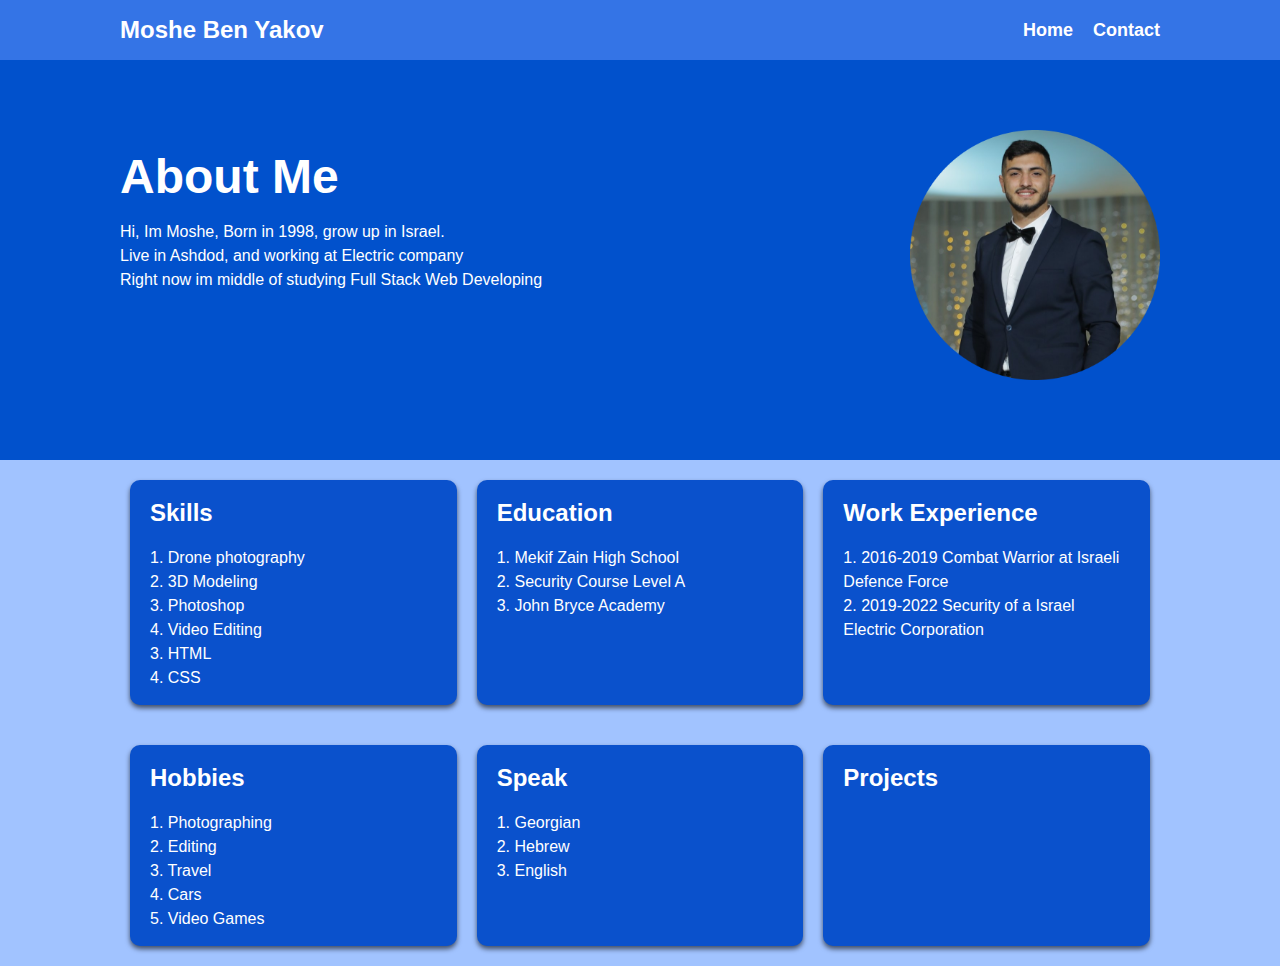
<file: Moshe Ben Yakov Resume/index.html>
<!DOCTYPE html>
<html lang="en">
<head>
    <meta charset="UTF-8">
    <meta http-equiv="X-UA-Compatible" content="IE=edge">
    <meta name="viewport" content="width=device-width, initial-scale=1.0">
    <title>Moshe Ben Yakov</title>
    <link rel="stylesheet" href="style.css">
</head>
<body>
    <nav class="navbar">
        <div class="container">
            <div class="logo">Moshe Ben Yakov</div>
                <ul>
                    <li>
                        <a href="#">Home</a>
                    </li>
                    <li>
                    <a href="Contact.html">Contact</a>
                    </li>
                </ul>
        </div>
    </nav>

    <header class="header">
        <div class="container">
            <div>
                <h1>About Me</h1>
                <p>
                    Hi, Im Moshe, Born in 1998, grow up in Israel.<br>
                    Live in Ashdod, and working at Electric company<br>
                    Right now im middle of studying Full Stack Web Developing
                </p>
            </div>
            <img src="assets/MOSHEP" width="250px">
        </div>
    </header>

    <section class="boxes">
        <div class="container">
            <div class="box">
                <h2></i>Skills</h2>
                <p>
                    1. Drone photography<br>
                    2. 3D Modeling<br>
                    3. Photoshop<br>
                    4. Video Editing<br>
                    3. HTML<br>
                    4. CSS
                </p>
            </div>
            <div class="box">
                <h2>Education</h2>
                <p>
                    1. Mekif Zain High School<br>
                    2. Security Course Level A<br>
                    3. John Bryce Academy
                </p>
            </div>
            <div class="box">
                <h2></i>Work Experience</h2>
                <p>
                    1. 2016-2019 Combat Warrior at Israeli Defence Force<br>
                    2. 2019-2022 Security of a Israel Electric Corporation
                </p>
            </div>
        </div>

        <div class="container">
            <div class="box">
                <h2></i>Hobbies</h2>
                <p>
                   1. Photographing<br>
                   2. Editing<br>
                   3. Travel<br>
                   4. Cars<br>
                   5. Video Games
                </p>
            </div>
            <div class="box">
                <h2>Speak</h2>
                <p>
                    1. Georgian<br>
                    2. Hebrew<br>
                    3. English
                </p>
            </div>
            <div class="box">
                <h2>Projects</h2>
                <p>
                    
                </p>
            </div>
        </div>

    </section>

</body>
</html>
</file>
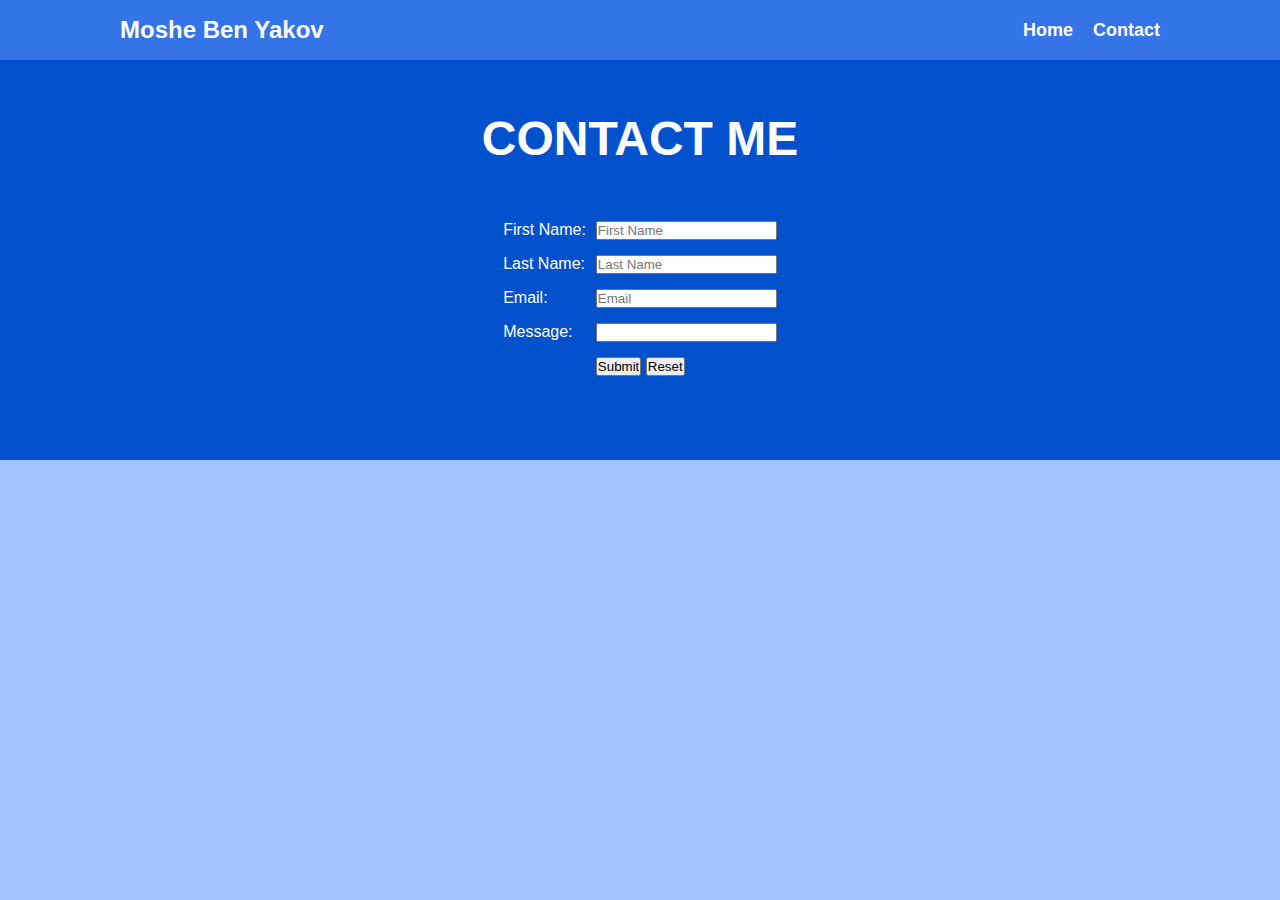
<file: Moshe Ben Yakov Resume/Contact.html>
<!DOCTYPE html>
<html lang="en">
<head>
    <meta charset="UTF-8">
    <meta http-equiv="X-UA-Compatible" content="IE=edge">
    <meta name="viewport" content="width=device-width, initial-scale=1.0">
    <title>Contact</title>
    <link rel="stylesheet" href="style2.css">
</head>
<body>
    <nav class="navbar">
        <div class="container">
            <div class="logo">Moshe Ben Yakov</div>
                <ul>
                    <li>
                        <a href="index.html">Home</a>
                    </li>
                    <li>
                    <a href="#">Contact</a>
                    </li>
                </ul>
        </div>
    </nav>

    <header class="header">

                <h1 class="mby">CONTACT ME</h1>
                <form>
                    <table cellspacing="10px">
                        <tr>
                            <td>First Name:</td>
                            <td><input type="text" placeholder="First Name"></td>           
                        </tr>
                        <tr>
                            <td>Last Name:</td>
                            <td><input type="text" placeholder="Last Name"></td>           
                        </tr>
                        <tr>
                            <td>Email:</td>
                            <td><input type="email" placeholder="Email"></td>
                        </tr>
                        <tr>
                            <td>Message:</td>
                            <td><input class="input" type="text"></td>
                        </tr>
                        <tr>
                            <td>&nbsp;</td>
                            <td><input type="submit">
                                <input type="button" value="Reset"></td>
                        </tr>
                    </table>
                    </form>

    </header>
    
</body>
</html>
</file>
<file: Moshe Ben Yakov Resume/style.css>
* {
    box-sizing: border-box;
    margin: 0%;
    padding: 0%;
}

body {
    font-family: Arial, Helvetica, sans-serif;
    font-size: 16px;
    line-height: 1.5;
    color: #333;
    background: #a1c3ff;

}

img {
    max-width: 100%;
    padding-top: 70px;

}

h1, h2 {
    margin-bottom: 15px;
}

ul {
    list-style-type: none;
}

.container {
    max-width: 1100px;
    margin: 0 auto;
    padding: 0 30px;
}


.navbar {
    background: #3474e6;
    color: white;
    height: 60px;
}


.navbar .logo {
    font-size: x-large;
    font-weight: bold;
}

.navbar a {
    color: white;
    text-decoration: none;
    font-size: 18px;
    font-weight: bold;

}

.navbar a:hover {
    color: lightblue;
}

.navbar .container {
    display: flex;
    justify-content: space-between;
    align-items: center;
    height: 100%;
}

.navbar ul {
    display: flex;
}

.navbar ul li {
    margin-left: 20px;
}

.header {
    background: #0151cc;
    color: white;
    min-height: 400px;
}

.header h1 {
    font-size: 3rem;
    font-weight: bold;
    line-height: 1.2;
}

.header img {
    max-width: 400px;
}

.header .container {
    display: flex;
    align-items: center;
    justify-content: space-between;
}

.boxes .container {
    display: flex;
    justify-content: space-between;
}

.box {
    flex: 1;
    background: #0a51cc;
    color: white;
    border-radius: 10px;
    margin: 20px 10px;
    box-shadow: 0 3px 5px rgba(0, 0, 0, 0.6);
    padding: 15px 20px;
}

@media(max-width: 768px) {
    .header .container {
        flex-direction: column;
        padding-top: 20px;
        text-align: center;
    }

    .boxes .container {
        display: block;
        text-align: center;
    }
}


.mby {
    text-align: center;
}
</file>
<file: Moshe Ben Yakov Resume/style2.css>
* {
    box-sizing: border-box;
    margin: 0%;
    padding: 0%;
}

body {
    font-family: Arial, Helvetica, sans-serif;
    font-size: 16px;
    line-height: 1.5;
    color: #333;
    background: #a1c3ff;

}

h1, h2 {
    margin-bottom: 15px;
}

ul {
    list-style-type: none;
}

.container {
    max-width: 1100px;
    margin: 0 auto;
    padding: 0 30px;
}


.navbar {
    background: #3474e6;
    color: white;
    height: 60px;
}


.navbar .logo {
    font-size: x-large;
    font-weight: bold;
}

.navbar a {
    color: white;
    text-decoration: none;
    font-size: 18px;
    font-weight: bold;

}

.navbar a:hover {
    color: lightblue;
}

.navbar .container {
    display: flex;
    justify-content: space-between;
    align-items: center;
    height: 100%;
}

.navbar ul {
    display: flex;
}

.navbar ul li {
    margin-left: 20px;
}

.header {
    background: #0151cc;
    color: white;
    min-height: 400px;
}

.header h1 {
    font-size: 3rem;
    font-weight: bold;
    line-height: 1.2;
}

.mby {
    text-align: center;
    padding-top: 50px;
}

table {
    margin-top: 40px;
    margin-left: auto;
    margin-right: auto;
}
</file>
